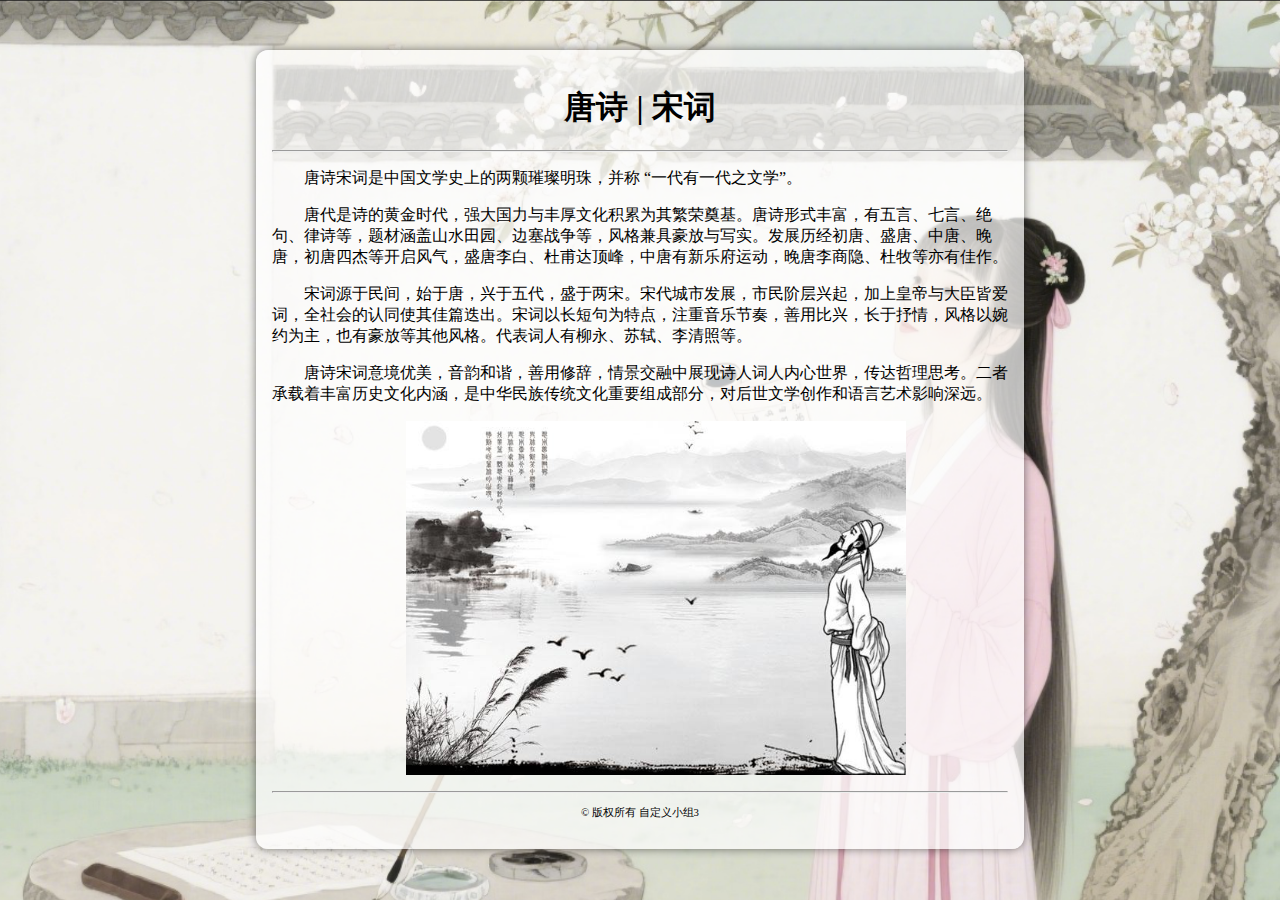
<file: index.html>
<html>

<head>
    <title>唐诗宋词-首页</title>
    <link rel="stylesheet" href="style.css">
</head>

<body>
    <div id="container">
        <h1><a href="tangshi/tangshi.html">唐诗</a> | <a href="songci/songci.html">宋词</a></h1>
        <hr>
        <div class="intro">
            <p>唐诗宋词是中国文学史上的两颗璀璨明珠，并称 “一代有一代之文学”。</p>
            <p>唐代是诗的黄金时代，强大国力与丰厚文化积累为其繁荣奠基。唐诗形式丰富，有五言、七言、绝句、律诗等，题材涵盖山水田园、边塞战争等，风格兼具豪放与写实。发展历经初唐、盛唐、中唐、晚唐，初唐四杰等开启风气，盛唐李白、杜甫达顶峰，中唐有新乐府运动，晚唐李商隐、杜牧等亦有佳作。</p>
            <p>宋词源于民间，始于唐，兴于五代，盛于两宋。宋代城市发展，市民阶层兴起，加上皇帝与大臣皆爱词，全社会的认同使其佳篇迭出。宋词以长短句为特点，注重音乐节奏，善用比兴，长于抒情，风格以婉约为主，也有豪放等其他风格。代表词人有柳永、苏轼、李清照等。</p>
            <p>唐诗宋词意境优美，音韵和谐，善用修辞，情景交融中展现诗人词人内心世界，传达哲理思考。二者承载着丰富历史文化内涵，是中华民族传统文化重要组成部分，对后世文学创作和语言艺术影响深远。</p>
            <p align="center"><img src="images/theme.jpg" width="500"></p>
        </div>
        <hr>
        <p id="copyright"><small>&copy; 版权所有 自定义小组3</small></p>
    </div>
</body>

</html>
</file>
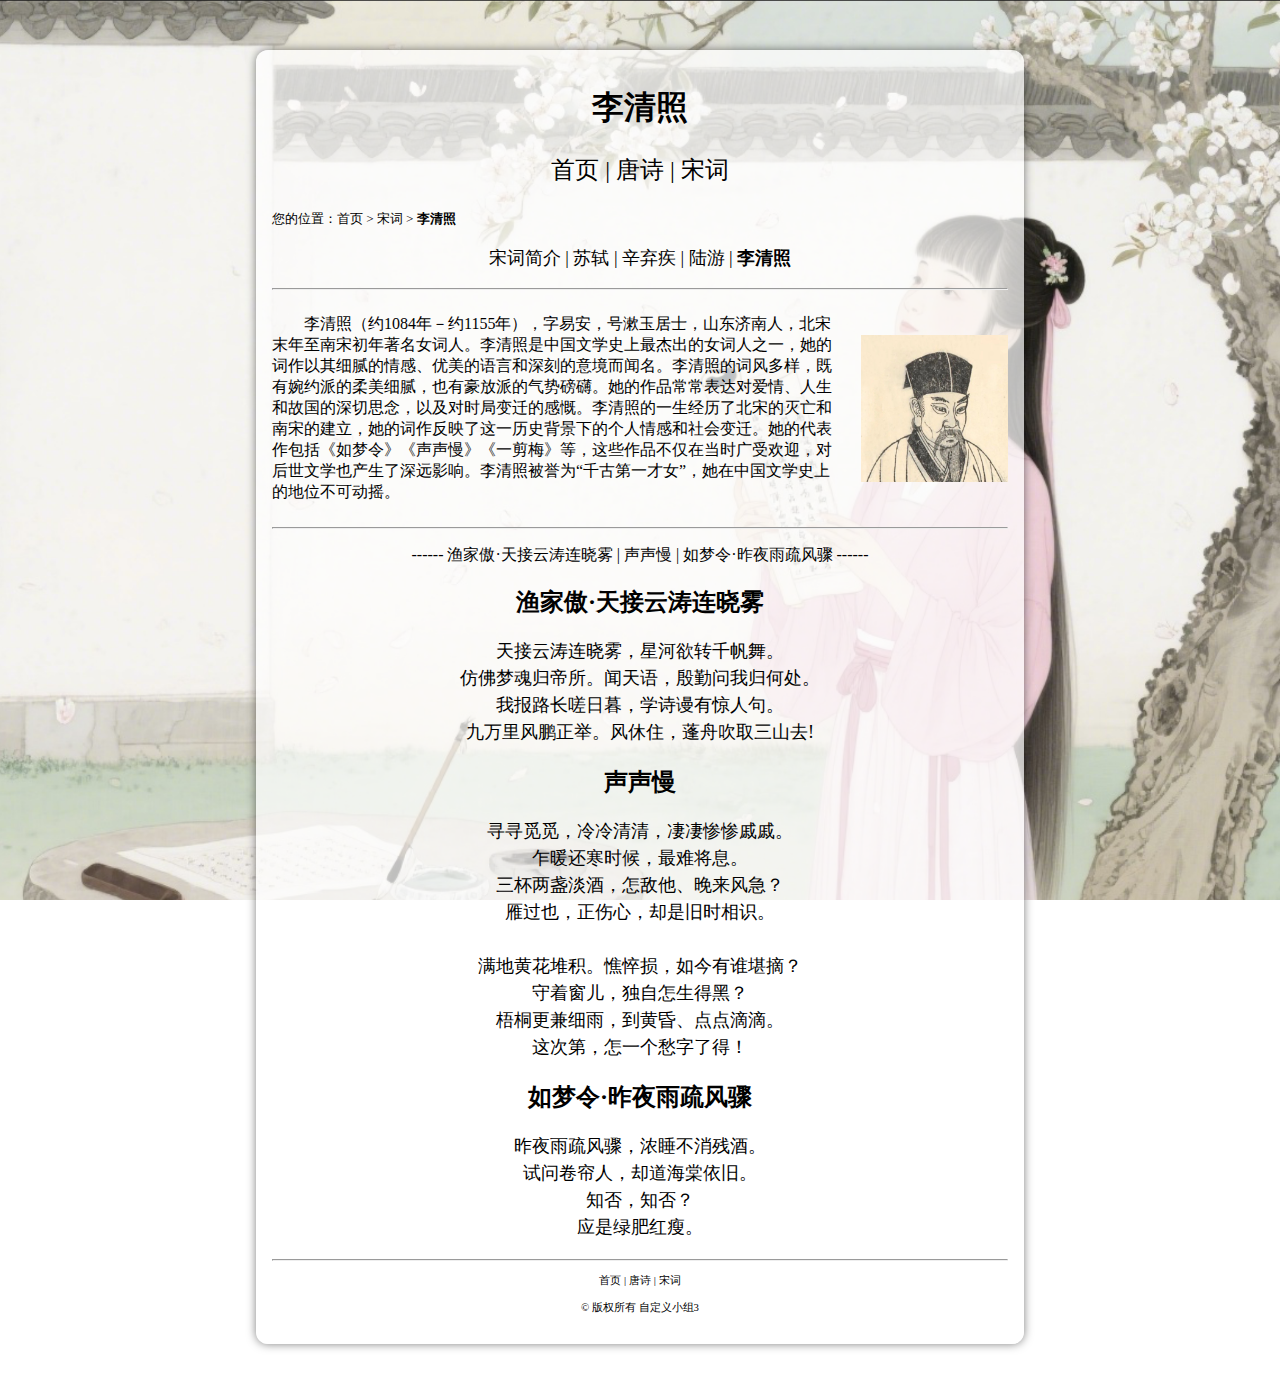
<file: songci/liqingzhao.html>
<html>

<head>
    <title>李清照</title>
    <link rel="stylesheet" href="../style.css">
</head>

<body>
    <div id="container">
        <h1>李清照</h1>
        <p id="main_nav"><a href="../index.html">首页</a> | <a href="../tangshi/tangshi.html">唐诗</a> | <a href="songci.html">宋词</a></p>
        <p id="bread">您的位置：<a href="../index.html">首页</a> > <a href="songci.html">宋词</a> > <strong>李清照</strong></p>
        <p id="s_nav"><a href="songci.html">宋词简介</a> | <a href="sushi.html">苏轼</a> | <a href="xingqiji.html">辛弃疾</a> | <a href="luyou.html">陆游</a> | <strong>李清照</strong></p>
        <hr>
        <div class="intro_box">
            <p class="intro_text">李清照（约1084年－约1155年），字易安，号漱玉居士，山东济南人，北宋末年至南宋初年著名女词人。李清照是中国文学史上最杰出的女词人之一，她的词作以其细腻的情感、优美的语言和深刻的意境而闻名。李清照的词风多样，既有婉约派的柔美细腻，也有豪放派的气势磅礴。她的作品常常表达对爱情、人生和故国的深切思念，以及对时局变迁的感慨。李清照的一生经历了北宋的灭亡和南宋的建立，她的词作反映了这一历史背景下的个人情感和社会变迁。她的代表作包括《如梦令》《声声慢》《一剪梅》等，这些作品不仅在当时广受欢迎，对后世文学也产生了深远影响。李清照被誉为“千古第一才女”，她在中国文学史上的地位不可动摇。</p>
            <img class="intro_img" src="../images/sushi.jpeg">
        </div>
        <hr>
        <p id="toc">------ <a href="#yja">渔家傲·天接云涛连晓雾</a> | <a href="#ssm">声声慢</a> | <a href="#rml">如梦令·昨夜雨疏风骤</a> ------</p>
        <h2><a name="yja" id="yja"></a>渔家傲·天接云涛连晓雾</h2>
        <p class="poem">
            天接云涛连晓雾，星河欲转千帆舞。<br>
            仿佛梦魂归帝所。闻天语，殷勤问我归何处。<br>
            我报路长嗟日暮，学诗谩有惊人句。<br>
            九万里风鹏正举。风休住，蓬舟吹取三山去!</p>
        <h2><a name="ssm" id="ssm"></a>声声慢</h2>
        <p class="poem">
            寻寻觅觅，冷冷清清，凄凄惨惨戚戚。<br>
            乍暖还寒时候，最难将息。<br>
            三杯两盏淡酒，怎敌他、晚来风急？<br>
            雁过也，正伤心，却是旧时相识。<br><br>
            满地黄花堆积。憔悴损，如今有谁堪摘？<br>
            守着窗儿，独自怎生得黑？<br>
            梧桐更兼细雨，到黄昏、点点滴滴。<br>
            这次第，怎一个愁字了得！</p>
        <h2><a name="rml" id="rml"></a>如梦令·昨夜雨疏风骤</h2>
        <p class="poem">
            昨夜雨疏风骤，浓睡不消残酒。<br>
            试问卷帘人，却道海棠依旧。<br>
            知否，知否？<br>
            应是绿肥红瘦。</p>
        <hr>
        <p id="btm_nav"><small><a href="../index.html">首页</a> | <a href="../tangshi/tangshi.html">唐诗</a> | <a href="songci.html">宋词</a></small></p>
        <p id="copyright"><small>&copy; 版权所有 自定义小组3</small></p>
    </div>
</body>

</html>
</file>
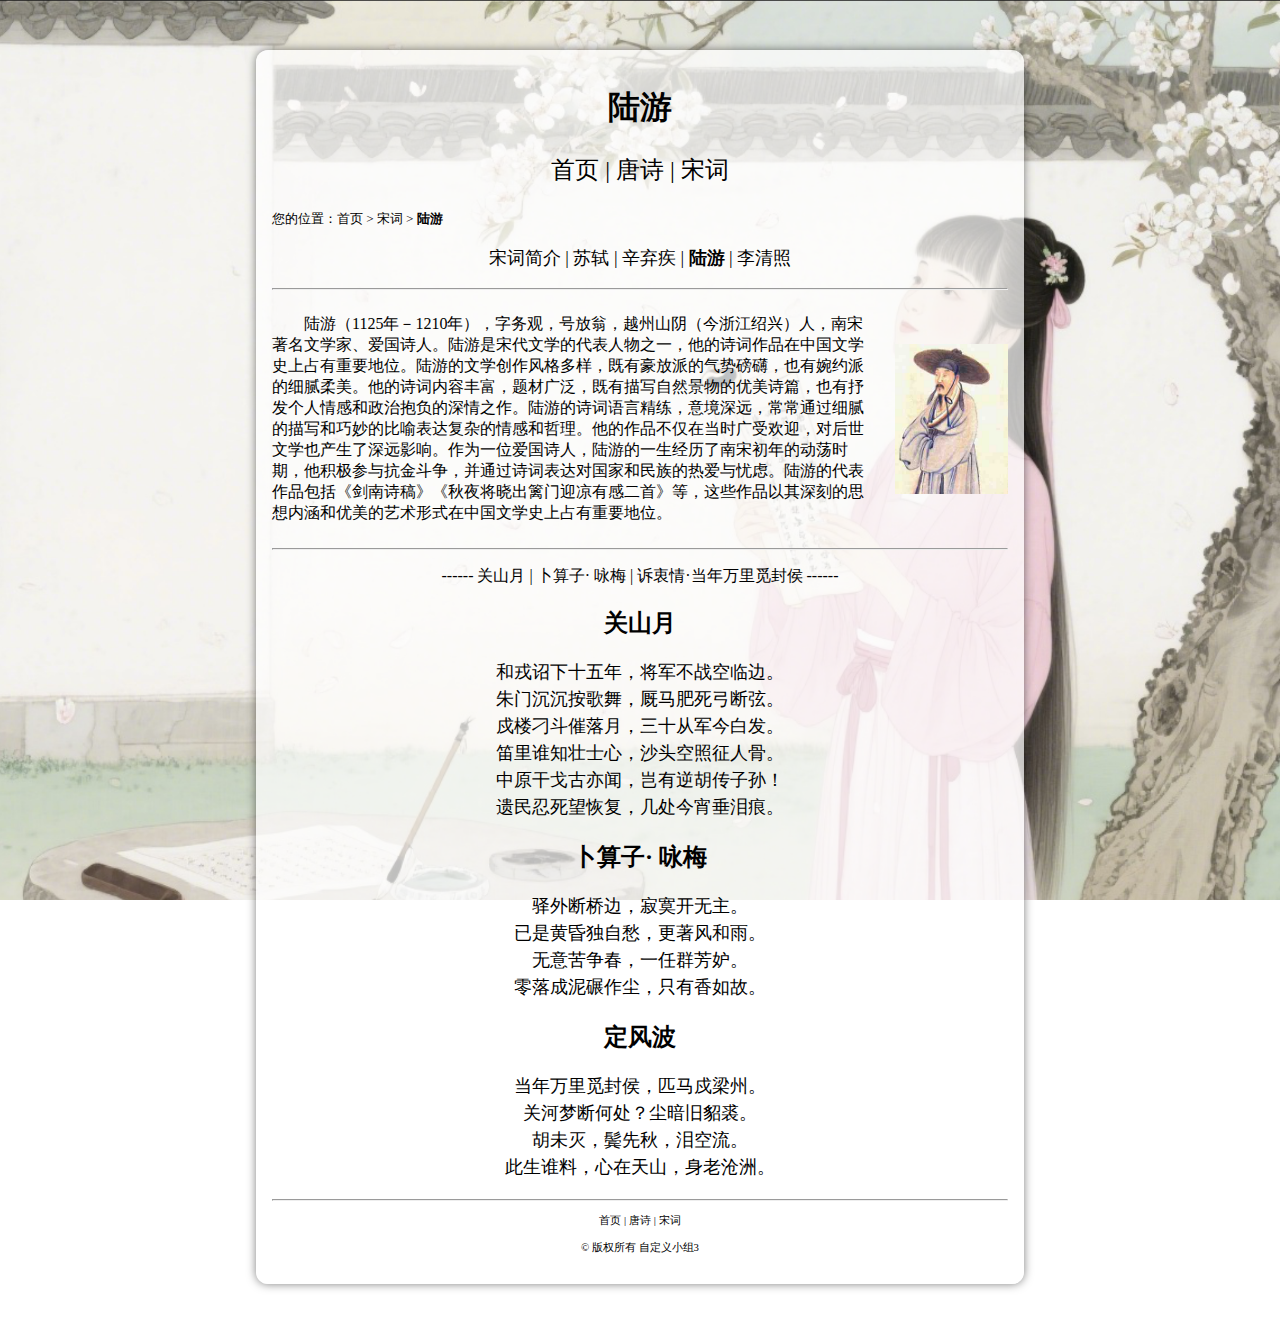
<file: songci/luyou.html>
<html>

<head>
    <title>陆游</title>
    <link rel="stylesheet" href="../style.css">
</head>

<body>
    <div id="container">
        <h1>陆游</h1>
        <p id="main_nav"><a href="../index.html">首页</a> | <a href="../tangshi/tangshi.html">唐诗</a> | <a href="songci.html">宋词</a></p>
        <p id="bread">您的位置：<a href="../index.html">首页</a> > <a href="songci.html">宋词</a> > <strong>陆游</strong></p>
        <p id="s_nav"><a href="songci.html">宋词简介</a> | <a href="sushi.html">苏轼</a> | <a href="xingqiji.html">辛弃疾</a> | <strong>陆游</strong> | <a href="liqingzhao.html">李清照</a></p>
        <hr>
        <div class="intro_box">
            <p class="intro_text">陆游（1125年－1210年），字务观，号放翁，越州山阴（今浙江绍兴）人，南宋著名文学家、爱国诗人。陆游是宋代文学的代表人物之一，他的诗词作品在中国文学史上占有重要地位。陆游的文学创作风格多样，既有豪放派的气势磅礴，也有婉约派的细腻柔美。他的诗词内容丰富，题材广泛，既有描写自然景物的优美诗篇，也有抒发个人情感和政治抱负的深情之作。陆游的诗词语言精练，意境深远，常常通过细腻的描写和巧妙的比喻表达复杂的情感和哲理。他的作品不仅在当时广受欢迎，对后世文学也产生了深远影响。作为一位爱国诗人，陆游的一生经历了南宋初年的动荡时期，他积极参与抗金斗争，并通过诗词表达对国家和民族的热爱与忧虑。陆游的代表作品包括《剑南诗稿》《秋夜将晓出篱门迎凉有感二首》等，这些作品以其深刻的思想内涵和优美的艺术形式在中国文学史上占有重要地位。</p>
            <img class="intro_img" src="../images/luyou.jpg">
        </div>
        <hr>
        <p id="toc">------ <a href="#gsy">关山月</a> | <a href="#bsz">卜算子· 咏梅</a> | <a href="#szq">诉衷情·当年万里觅封侯</a> ------</p>
        <h2><a name="gsy" id="gsy"></a>关山月</h2>
        <p class="poem">
            和戎诏下十五年，将军不战空临边。<br>
            朱门沉沉按歌舞，厩马肥死弓断弦。<br>
            戍楼刁斗催落月，三十从军今白发。<br>
            笛里谁知壮士心，沙头空照征人骨。<br>
            中原干戈古亦闻，岂有逆胡传子孙！<br>
            遗民忍死望恢复，几处今宵垂泪痕。</p>
        <h2><a name="bsz" id="bsz"></a>卜算子· 咏梅</h2>
        <p class="poem">
            驿外断桥边，寂寞开无主。<br>
            已是黄昏独自愁，更著风和雨。<br>
            无意苦争春，一任群芳妒。<br>
            零落成泥碾作尘，只有香如故。</p>
        <h2><a name="szq" id="szq"></a>定风波</h2>
        <p class="poem">
            当年万里觅封侯，匹马戍梁州。<br>
            关河梦断何处？尘暗旧貂裘。<br>
            胡未灭，鬓先秋，泪空流。<br>
            此生谁料，心在天山，身老沧洲。</p>
        <hr>
        <p id="btm_nav"><small><a href="../index.html">首页</a> | <a href="../tangshi/tangshi.html">唐诗</a> | <a href="songci.html">宋词</a></small></p>
        <p id="copyright"><small>&copy; 版权所有 自定义小组3</small></p>
    </div>
</body>

</html>
</file>
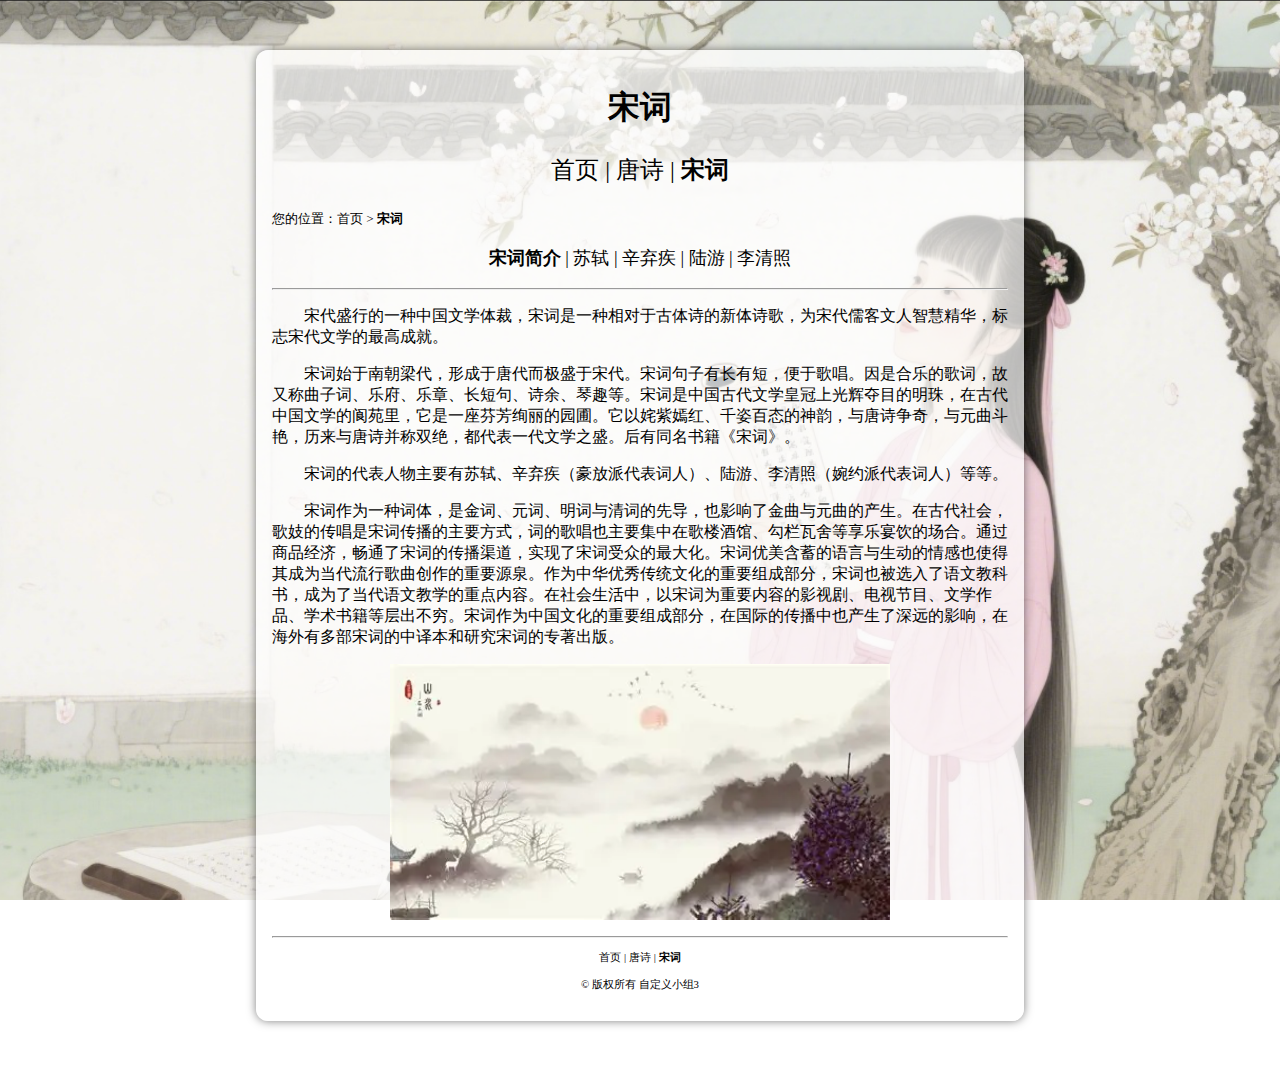
<file: songci/songci.html>
<html>

<head>
    <title>宋词简介</title>
    <link rel="stylesheet" href="../style.css">
</head>

<body>
    <div id="container">
        <h1>宋词</h1>
        <p id="main_nav"><a href="../index.html">首页</a> | <a href="../tangshi/tangshi.html">唐诗</a> | <strong>宋词</strong></p>
        <p id="bread">您的位置：<a href="../index.html">首页</a> > <strong>宋词</strong></p>
        <p id="s_nav"><strong>宋词简介</strong> | <a href="sushi.html">苏轼</a> | <a href="xingqiji.html">辛弃疾</a> | <a href="luyou.html">陆游</a> | <a href="liqingzhao.html">李清照</a></p>
        <hr>
        <div class="intro">
            <p>宋代盛行的一种中国文学体裁，宋词是一种相对于古体诗的新体诗歌，为宋代儒客文人智慧精华，标志宋代文学的最高成就。</p>
            <p>宋词始于南朝梁代，形成于唐代而极盛于宋代。宋词句子有长有短，便于歌唱。因是合乐的歌词，故又称曲子词、乐府、乐章、长短句、诗余、琴趣等。宋词是中国古代文学皇冠上光辉夺目的明珠，在古代中国文学的阆苑里，它是一座芬芳绚丽的园圃。它以姹紫嫣红、千姿百态的神韵，与唐诗争奇，与元曲斗艳，历来与唐诗并称双绝，都代表一代文学之盛。后有同名书籍《宋词》。</p>
            <p>宋词的代表人物主要有苏轼、辛弃疾（豪放派代表词人）、陆游、李清照（婉约派代表词人）等等。</p>
            <p>宋词作为一种词体，是金词、元词、明词与清词的先导，也影响了金曲与元曲的产生。在古代社会，歌妓的传唱是宋词传播的主要方式，词的歌唱也主要集中在歌楼酒馆、勾栏瓦舍等享乐宴饮的场合。通过商品经济，畅通了宋词的传播渠道，实现了宋词受众的最大化。宋词优美含蓄的语言与生动的情感也使得其成为当代流行歌曲创作的重要源泉。作为中华优秀传统文化的重要组成部分，宋词也被选入了语文教科书，成为了当代语文教学的重点内容。在社会生活中，以宋词为重要内容的影视剧、电视节目、文学作品、学术书籍等层出不穷。宋词作为中国文化的重要组成部分，在国际的传播中也产生了深远的影响，在海外有多部宋词的中译本和研究宋词的专著出版。</p>
        </div>
        <p align="center"><img src="../images/songci.webp" width="500"></p>
        <hr>
        <p id="btm_nav"><small><a href="../index.html">首页</a> | <a href="../tangshi/tangshi.html">唐诗</a> | <strong>宋词</strong></small></p>
        <p id="copyright"><small>&copy; 版权所有 自定义小组3</small></p>
    </div>
</body>

</html>
</file>
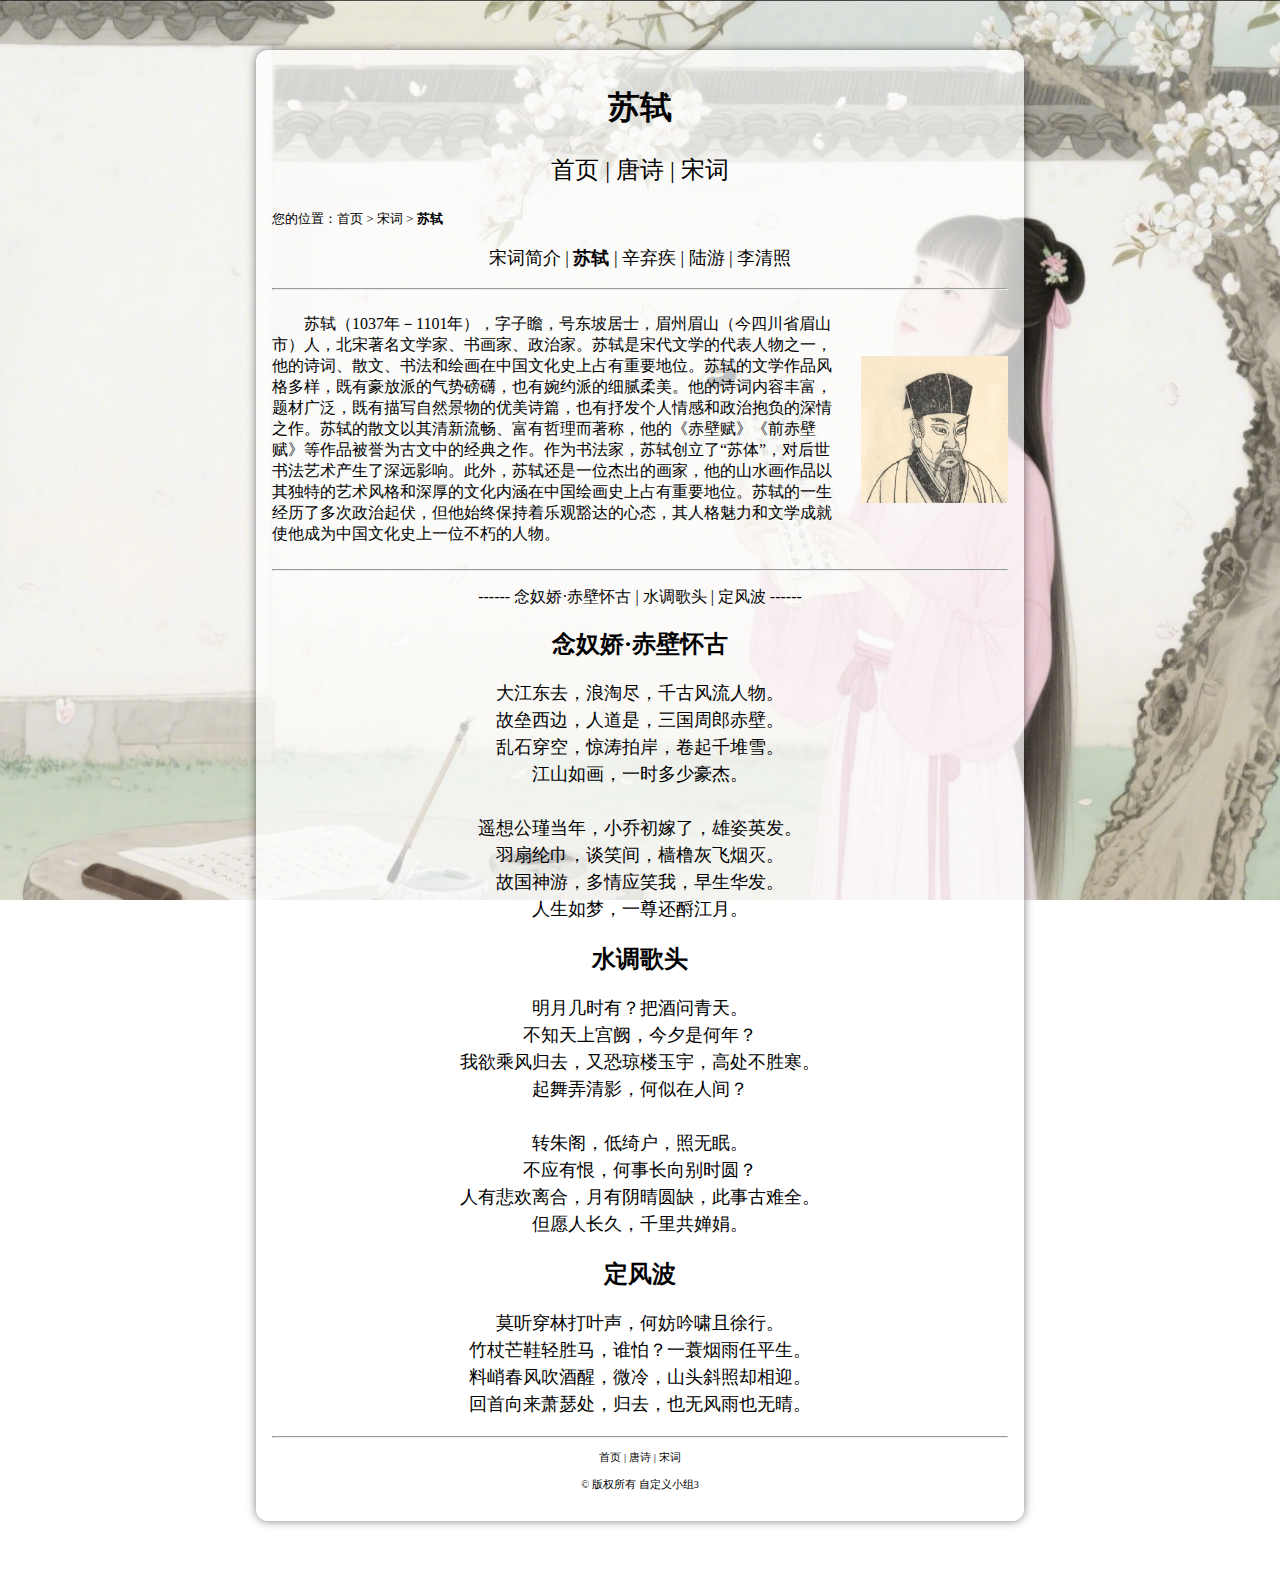
<file: songci/sushi.html>
<html>

<head>
    <title>苏轼</title>
    <link rel="stylesheet" href="../style.css">
</head>

<body>
    <div id="container">
        <h1>苏轼</h1>
        <p id="main_nav"><a href="../index.html">首页</a> | <a href="../tangshi/tangshi.html">唐诗</a> | <a href="songci.html">宋词</a></p>
        <p id="bread">您的位置：<a href="../index.html">首页</a> > <a href="songci.html">宋词</a> > <strong>苏轼</strong></p>
        <p id="s_nav"><a href="songci.html">宋词简介</a> | <strong>苏轼</strong> | <a href="xingqiji.html">辛弃疾</a> | <a href="luyou.html">陆游</a> | <a href="liqingzhao.html">李清照</a></p>
        <hr>
        <div class="intro_box">
            <p class="intro_text">苏轼（1037年－1101年），字子瞻，号东坡居士，眉州眉山（今四川省眉山市）人，北宋著名文学家、书画家、政治家。苏轼是宋代文学的代表人物之一，他的诗词、散文、书法和绘画在中国文化史上占有重要地位。苏轼的文学作品风格多样，既有豪放派的气势磅礴，也有婉约派的细腻柔美。他的诗词内容丰富，题材广泛，既有描写自然景物的优美诗篇，也有抒发个人情感和政治抱负的深情之作。苏轼的散文以其清新流畅、富有哲理而著称，他的《赤壁赋》《前赤壁赋》等作品被誉为古文中的经典之作。作为书法家，苏轼创立了“苏体”，对后世书法艺术产生了深远影响。此外，苏轼还是一位杰出的画家，他的山水画作品以其独特的艺术风格和深厚的文化内涵在中国绘画史上占有重要地位。苏轼的一生经历了多次政治起伏，但他始终保持着乐观豁达的心态，其人格魅力和文学成就使他成为中国文化史上一位不朽的人物。</p>
            <img class="intro_img" src="../images/sushi.jpeg">
        </div>
        <hr>
        <p id="toc">------ <a href="#nnj">念奴娇·赤壁怀古</a> | <a href="#sdgt">水调歌头</a> | <a href="#dfb">定风波</a> ------</p>
        <h2><a name="nnj" id="nnj"></a>念奴娇·赤壁怀古</h2>
        <p class="poem">
            大江东去，浪淘尽，千古风流人物。<br>
            故垒西边，人道是，三国周郎赤壁。<br>
            乱石穿空，惊涛拍岸，卷起千堆雪。<br>
            江山如画，一时多少豪杰。<br><br>
            遥想公瑾当年，小乔初嫁了，雄姿英发。<br>
            羽扇纶巾，谈笑间，樯橹灰飞烟灭。<br>
            故国神游，多情应笑我，早生华发。<br>
            人生如梦，一尊还酹江月。</p>
        <h2><a name="sdgt" id="sdgt"></a>水调歌头</h2>
        <p class="poem">
            明月几时有？把酒问青天。<br>
            不知天上宫阙，今夕是何年？<br>
            我欲乘风归去，又恐琼楼玉宇，高处不胜寒。<br>
            起舞弄清影，何似在人间？<br><br>
            转朱阁，低绮户，照无眠。<br>
            不应有恨，何事长向别时圆？<br>
            人有悲欢离合，月有阴晴圆缺，此事古难全。<br>
            但愿人长久，千里共婵娟。</p>
        <h2><a name="dfb" id="dfb"></a>定风波</h2>
        <p class="poem">
            莫听穿林打叶声，何妨吟啸且徐行。<br>
            竹杖芒鞋轻胜马，谁怕？一蓑烟雨任平生。<br>
            料峭春风吹酒醒，微冷，山头斜照却相迎。<br>
            回首向来萧瑟处，归去，也无风雨也无晴。</p>
        <hr>
        <p id="btm_nav"><small><a href="../index.html">首页</a> | <a href="../tangshi/tangshi.html">唐诗</a> | <a href="songci.html">宋词</a></small></p>
        <p id="copyright"><small>&copy; 版权所有 自定义小组3</small></p>
    </div>
</body>

</html>
</file>
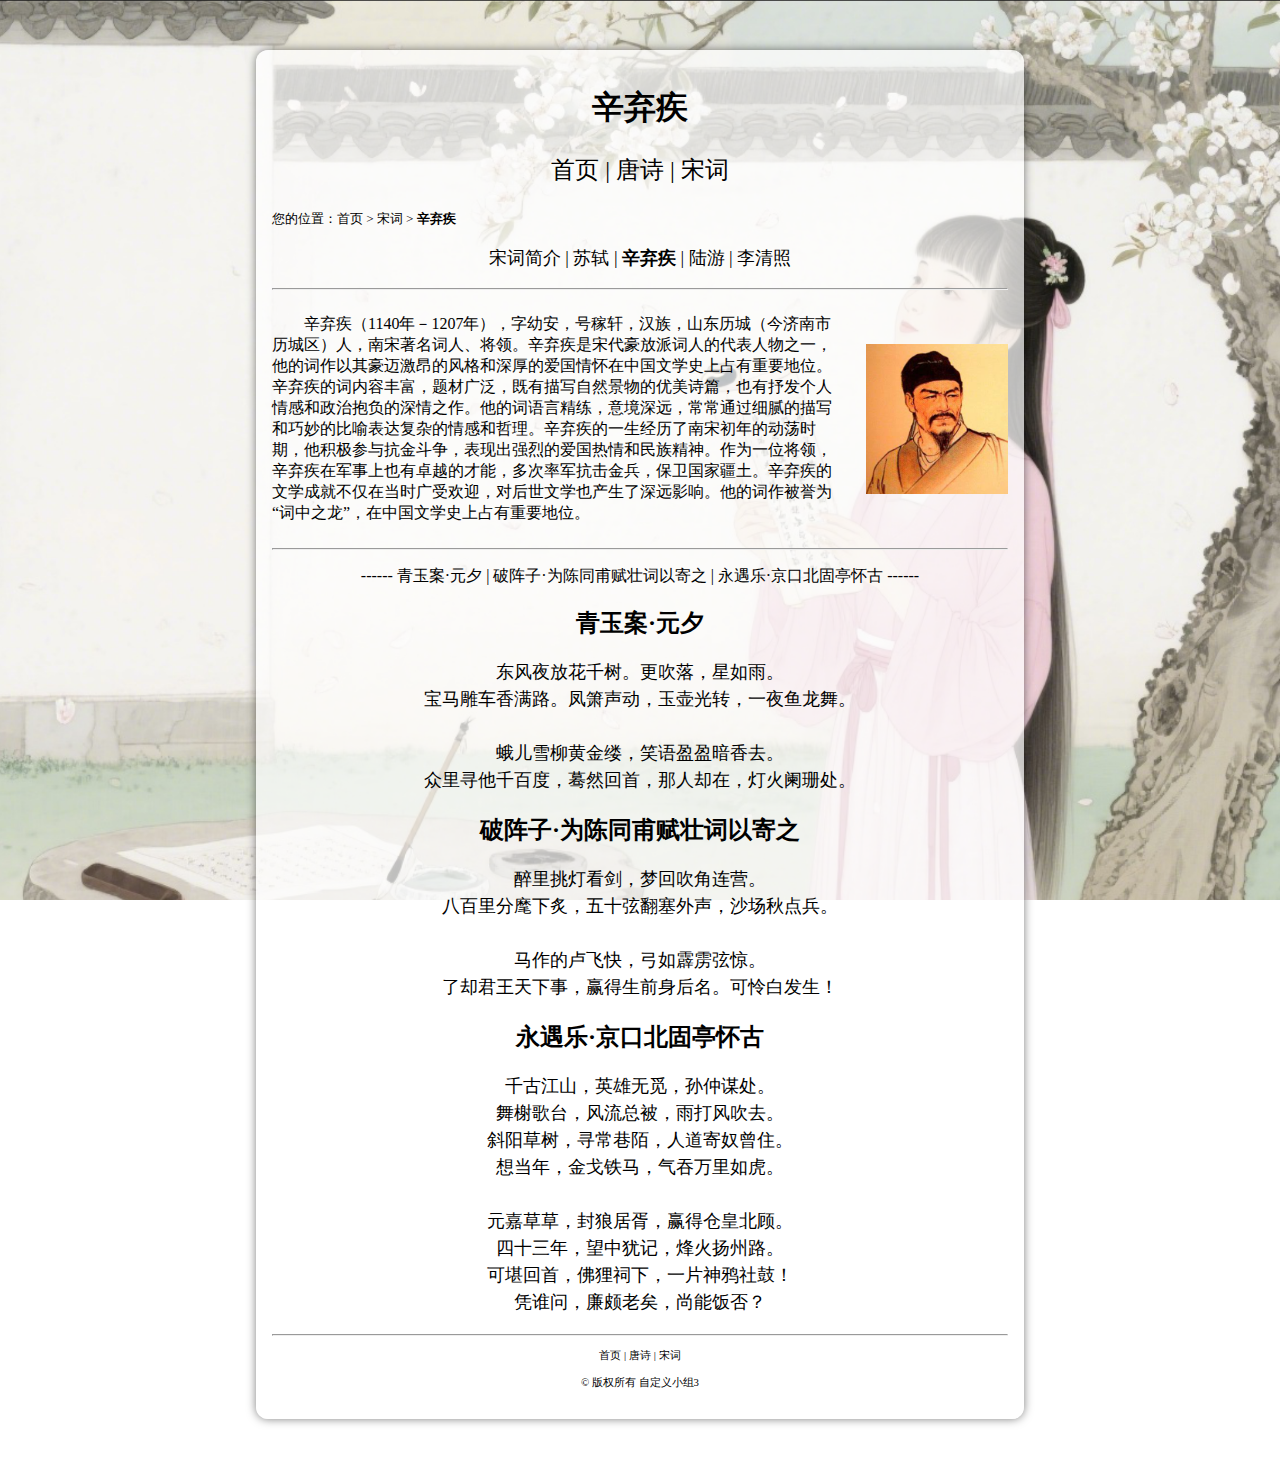
<file: songci/xingqiji.html>
<html>

<head>
    <title>辛弃疾</title>
    <link rel="stylesheet" href="../style.css">
</head>

<body>
    <div id="container">
        <h1>辛弃疾</h1>
        <p id="main_nav"><a href="../index.html">首页</a> | <a href="../tangshi/tangshi.html">唐诗</a> | <a href="songci.html">宋词</a></p>
        <p id="bread">您的位置：<a href="../index.html">首页</a> > <a href="songci.html">宋词</a> > <strong>辛弃疾</strong></p>
        <p id="s_nav"><a href="songci.html">宋词简介</a> | <a href="sushi.html">苏轼</a> | <strong>辛弃疾</strong> | <a href="luyou.html">陆游</a> | <a href="liqingzhao.html">李清照</a></p>
        <hr>
        <div class="intro_box">
            <p class="intro_text">辛弃疾（1140年－1207年），字幼安，号稼轩，汉族，山东历城（今济南市历城区）人，南宋著名词人、将领。辛弃疾是宋代豪放派词人的代表人物之一，他的词作以其豪迈激昂的风格和深厚的爱国情怀在中国文学史上占有重要地位。辛弃疾的词内容丰富，题材广泛，既有描写自然景物的优美诗篇，也有抒发个人情感和政治抱负的深情之作。他的词语言精练，意境深远，常常通过细腻的描写和巧妙的比喻表达复杂的情感和哲理。辛弃疾的一生经历了南宋初年的动荡时期，他积极参与抗金斗争，表现出强烈的爱国热情和民族精神。作为一位将领，辛弃疾在军事上也有卓越的才能，多次率军抗击金兵，保卫国家疆土。辛弃疾的文学成就不仅在当时广受欢迎，对后世文学也产生了深远影响。他的词作被誉为“词中之龙”，在中国文学史上占有重要地位。</p>
            <img class="intro_img" src="../images/xinqiji.png">
        </div>
        <hr>
        <p id="toc">------ <a href="#qya">青玉案·元夕</a> | <a href="#pzz">破阵子·为陈同甫赋壮词以寄之</a> | <a href="#yyl">永遇乐·京口北固亭怀古</a> ------</p>
        <h2><a name="qya" id="qya"></a>青玉案·元夕</h2>
        <p class="poem">
            东风夜放花千树。更吹落，星如雨。<br>
            宝马雕车香满路。凤箫声动，玉壶光转，一夜鱼龙舞。<br><br>
            蛾儿雪柳黄金缕，笑语盈盈暗香去。<br>
            众里寻他千百度，蓦然回首，那人却在，灯火阑珊处。</p>
        <h2><a name="pzz" id="pzz"></a>破阵子·为陈同甫赋壮词以寄之</h2>
        <p class="poem">
            醉里挑灯看剑，梦回吹角连营。<br>
            八百里分麾下炙，五十弦翻塞外声，沙场秋点兵。<br><br>
            马作的卢飞快，弓如霹雳弦惊。<br>
            了却君王天下事，赢得生前身后名。可怜白发生！</p>
        <h2><a name="yyl" id="yyl"></a>永遇乐·京口北固亭怀古</h2>
        <p class="poem">
            千古江山，英雄无觅，孙仲谋处。<br>
            舞榭歌台，风流总被，雨打风吹去。<br>
            斜阳草树，寻常巷陌，人道寄奴曾住。<br>
            想当年，金戈铁马，气吞万里如虎。<br><br>
            元嘉草草，封狼居胥，赢得仓皇北顾。<br>
            四十三年，望中犹记，烽火扬州路。<br>
            可堪回首，佛狸祠下，一片神鸦社鼓！<br>
            凭谁问，廉颇老矣，尚能饭否？</p>
        <hr>
        <p id="btm_nav"><small><a href="../index.html">首页</a> | <a href="../tangshi/tangshi.html">唐诗</a> | <a href="songci.html">宋词</a></small></p>
        <p id="copyright"><small>&copy; 版权所有 自定义小组3</small></p>
    </div>
</body>

</html>
</file>
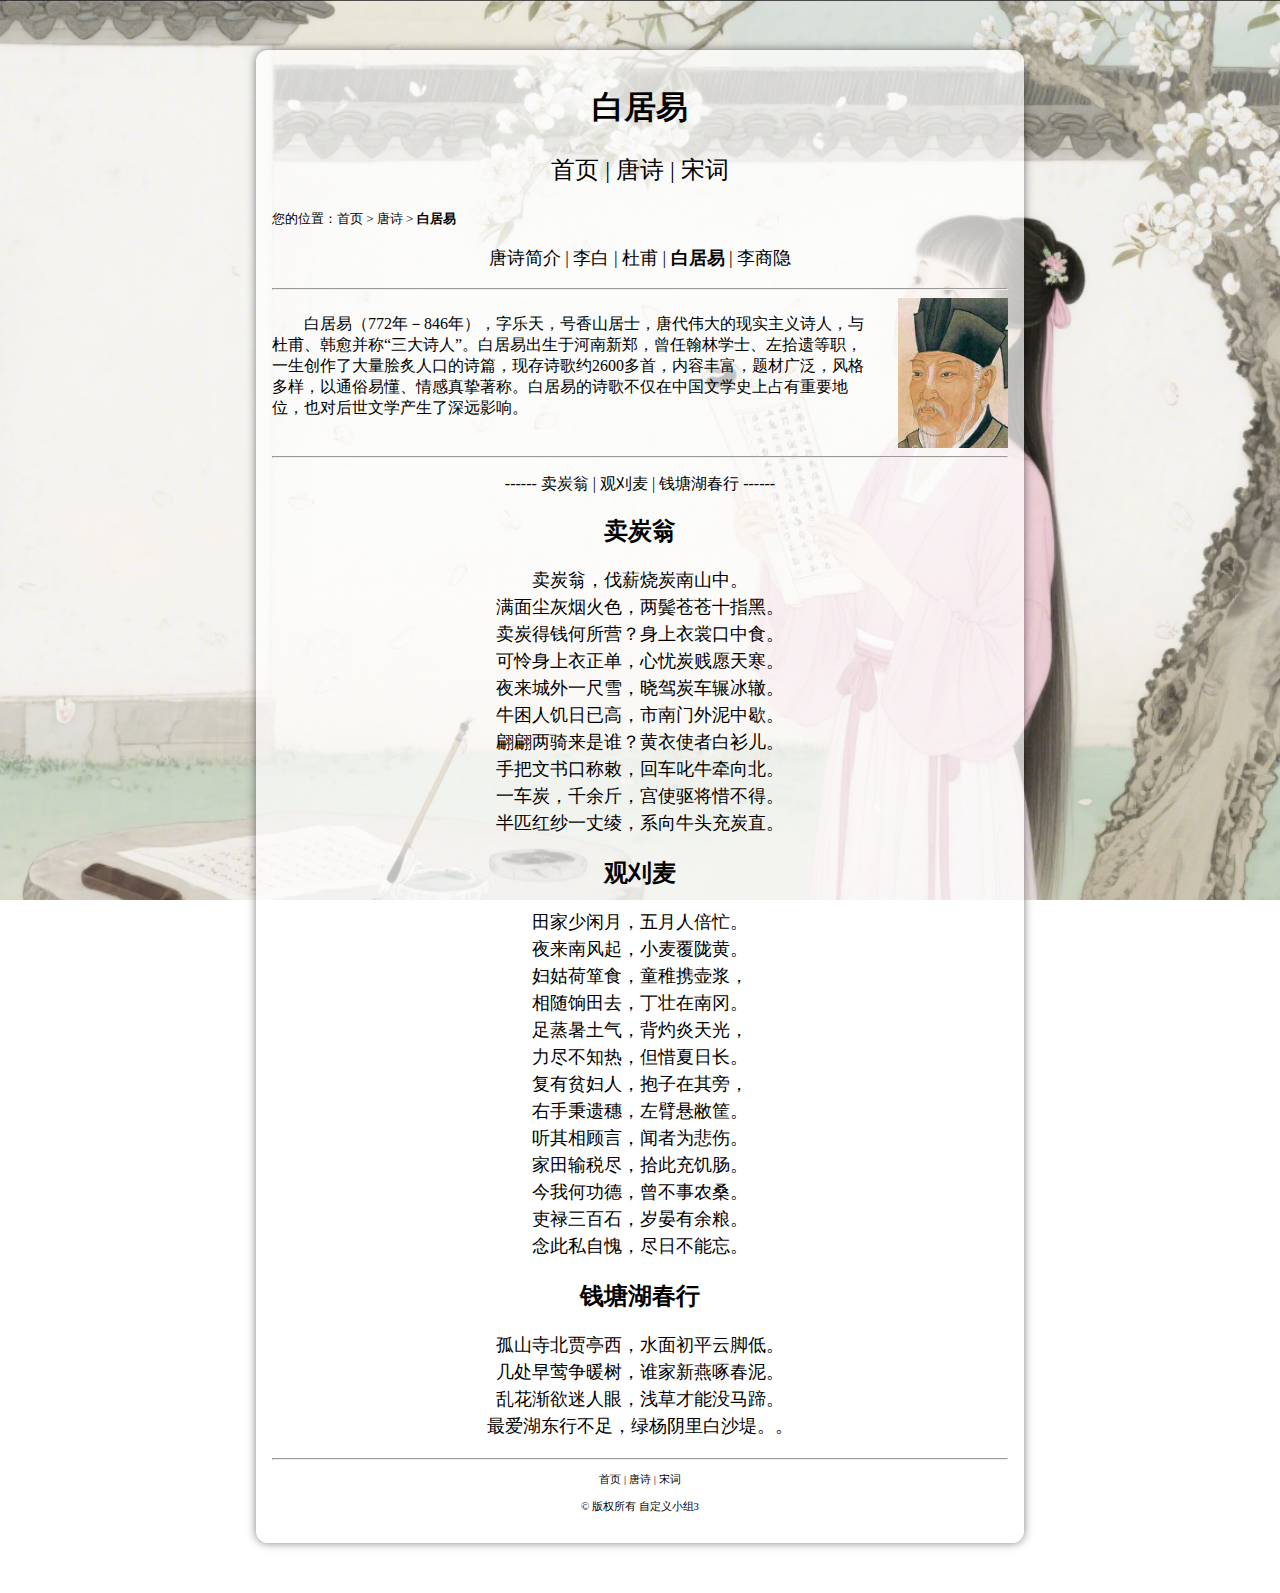
<file: tangshi/baijuyi.html>
<html>

<head>
    <title>白居易</title>
    <link rel="stylesheet" href="../style.css">
</head>

<body>
    <div id="container">
        <h1>白居易</h1>
        <p id="main_nav"><a href="../index.html">首页</a> | <a href="tangshi.html">唐诗</a> | <a href="../songci/songci.html">宋词</a></p>
        <p id="bread">您的位置：<a href="../index.html">首页</a> > <a href="tangshi.html">唐诗</a> > <strong>白居易</strong></p>
        <p id="s_nav"><a href="tangshi.html">唐诗简介</a> | <a href="libai.html">李白</a> | <a href="dufu.html">杜甫</a> | <strong>白居易</strong> | <a href="lishangyin.html">李商隐</a></p>
        <hr>
        <div class="intro_box">
            <p class="intro_text">白居易（772年－846年），字乐天，号香山居士，唐代伟大的现实主义诗人，与杜甫、韩愈并称“三大诗人”。白居易出生于河南新郑，曾任翰林学士、左拾遗等职，一生创作了大量脍炙人口的诗篇，现存诗歌约2600多首，内容丰富，题材广泛，风格多样，以通俗易懂、情感真挚著称。白居易的诗歌不仅在中国文学史上占有重要地位，也对后世文学产生了深远影响。</p>
            <img class="intro_img" src="../images/baijuyi.jpg">
        </div>
        <hr>
        <p id="toc">------ <a href="#mtw">卖炭翁</a> | <a href="#gym">观刈麦</a> | <a href="#qthcx">钱塘湖春行</a> ------</p>
        <h2><a name="mtw" id="mtw"></a>卖炭翁</h2>
        <p class="poem">
            卖炭翁，伐薪烧炭南山中。<br>
            满面尘灰烟火色，两鬓苍苍十指黑。<br>
            卖炭得钱何所营？身上衣裳口中食。<br>
            可怜身上衣正单，心忧炭贱愿天寒。<br>
            夜来城外一尺雪，晓驾炭车辗冰辙。<br>
            牛困人饥日已高，市南门外泥中歇。<br>
            翩翩两骑来是谁？黄衣使者白衫儿。<br>
            手把文书口称敕，回车叱牛牵向北。<br>
            一车炭，千余斤，宫使驱将惜不得。<br>
            半匹红纱一丈绫，系向牛头充炭直。</p>
        <h2><a name="gym" id="gym"></a>观刈麦</h2>
        <p class="poem">
            田家少闲月，五月人倍忙。<br>
            夜来南风起，小麦覆陇黄。<br>
            妇姑荷箪食，童稚携壶浆，<br>
            相随饷田去，丁壮在南冈。<br>
            足蒸暑土气，背灼炎天光，<br>
            力尽不知热，但惜夏日长。<br>
            复有贫妇人，抱子在其旁，<br>
            右手秉遗穗，左臂悬敝筐。<br>
            听其相顾言，闻者为悲伤。<br>
            家田输税尽，拾此充饥肠。<br>
            今我何功德，曾不事农桑。<br>
            吏禄三百石，岁晏有余粮。<br>
            念此私自愧，尽日不能忘。</p>
        <h2><a name="qthcx" id="qthcx"></a>钱塘湖春行</h2>
        <p class="poem">
            孤山寺北贾亭西，水面初平云脚低。<br>
            几处早莺争暖树，谁家新燕啄春泥。<br>
            乱花渐欲迷人眼，浅草才能没马蹄。<br>
            最爱湖东行不足，绿杨阴里白沙堤。。</p>
        <hr>
        <p id="btm_nav"><small><a href="../index.html">首页</a> | <a href="tangshi.html">唐诗</a> | <a href="../songci/songci.html">宋词</a></small></p>
        <p id="copyright"><small>&copy; 版权所有 自定义小组3</small></p>
    </div>
</body>

</html>
</file>
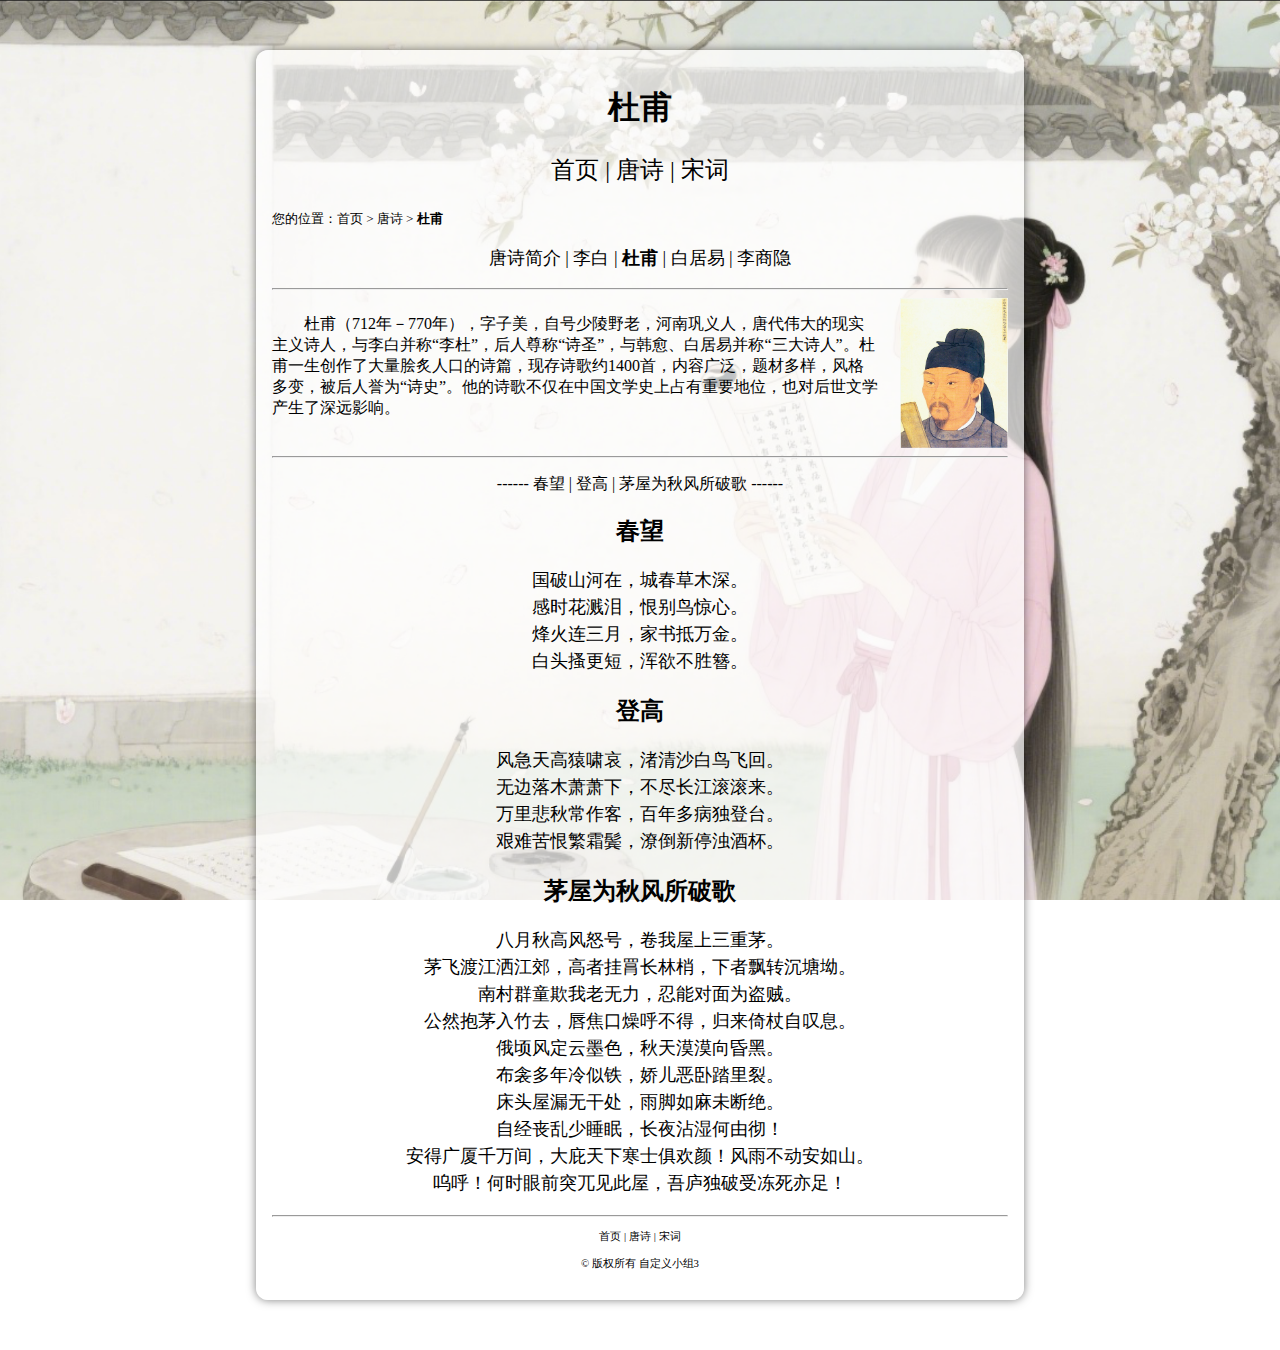
<file: tangshi/dufu.html>
<html>

<head>
    <title>杜甫</title>
    <link rel="stylesheet" href="../style.css">
</head>

<body>
    <div id="container">
        <h1>杜甫</h1>
        <p id="main_nav"><a href="../index.html">首页</a> | <a href="tangshi.html">唐诗</a> | <a href="../songci/songci.html">宋词</a></p>
        <p id="bread">您的位置：<a href="../index.html">首页</a> > <a href="tangshi.html">唐诗</a> > <strong>杜甫</strong></p>
        <p id="s_nav"><a href="tangshi.html">唐诗简介</a> | <a href="libai.html">李白</a> | <strong>杜甫</strong> | <a href="baijuyi.html">白居易</a> | <a href="lishangyin.html">李商隐</a></p>
        <hr>
        <div class="intro_box">
            <p class="intro_text">杜甫（712年－770年），字子美，自号少陵野老，河南巩义人，唐代伟大的现实主义诗人，与李白并称“李杜”，后人尊称“诗圣”，与韩愈、白居易并称“三大诗人”。杜甫一生创作了大量脍炙人口的诗篇，现存诗歌约1400首，内容广泛，题材多样，风格多变，被后人誉为“诗史”。他的诗歌不仅在中国文学史上占有重要地位，也对后世文学产生了深远影响。</p>
            <img class="intro_img" src="../images/dufu.jpg">
        </div>
        <hr>
        <p id="toc">------ <a href="#cw">春望</a> | <a href="#dg">登高</a> | <a href="#mwwqfspg">茅屋为秋风所破歌</a> ------</p>
        <h2><a name="cw" id="cw"></a>春望</h2>
        <p class="poem">
            国破山河在，城春草木深。<br>
            感时花溅泪，恨别鸟惊心。<br>
            烽火连三月，家书抵万金。<br>
            白头搔更短，浑欲不胜簪。</p>
        <h2><a name="dg" id="dg"></a>登高</h2>
        <p class="poem">
            风急天高猿啸哀，渚清沙白鸟飞回。<br>
            无边落木萧萧下，不尽长江滚滚来。<br>
            万里悲秋常作客，百年多病独登台。<br>
            艰难苦恨繁霜鬓，潦倒新停浊酒杯。</p>
        <h2><a name="mwwqfspg" id="mwwqfspg"></a>茅屋为秋风所破歌</h2>
        <p class="poem">
            八月秋高风怒号，卷我屋上三重茅。<br>
            茅飞渡江洒江郊，高者挂罥长林梢，下者飘转沉塘坳。<br>
            南村群童欺我老无力，忍能对面为盗贼。<br>
            公然抱茅入竹去，唇焦口燥呼不得，归来倚杖自叹息。<br>
            俄顷风定云墨色，秋天漠漠向昏黑。<br>
            布衾多年冷似铁，娇儿恶卧踏里裂。<br>
            床头屋漏无干处，雨脚如麻未断绝。<br>
            自经丧乱少睡眠，长夜沾湿何由彻！<br>
            安得广厦千万间，大庇天下寒士俱欢颜！风雨不动安如山。<br>
            呜呼！何时眼前突兀见此屋，吾庐独破受冻死亦足！</p>
        <hr>
        <p id="btm_nav"><small><a href="../index.html">首页</a> | <a href="tangshi.html">唐诗</a> | <a href="../songci/songci.html">宋词</a></small></p>
        <p id="copyright"><small>&copy; 版权所有 自定义小组3</small></p>
    </div>
</body>

</html>
</file>
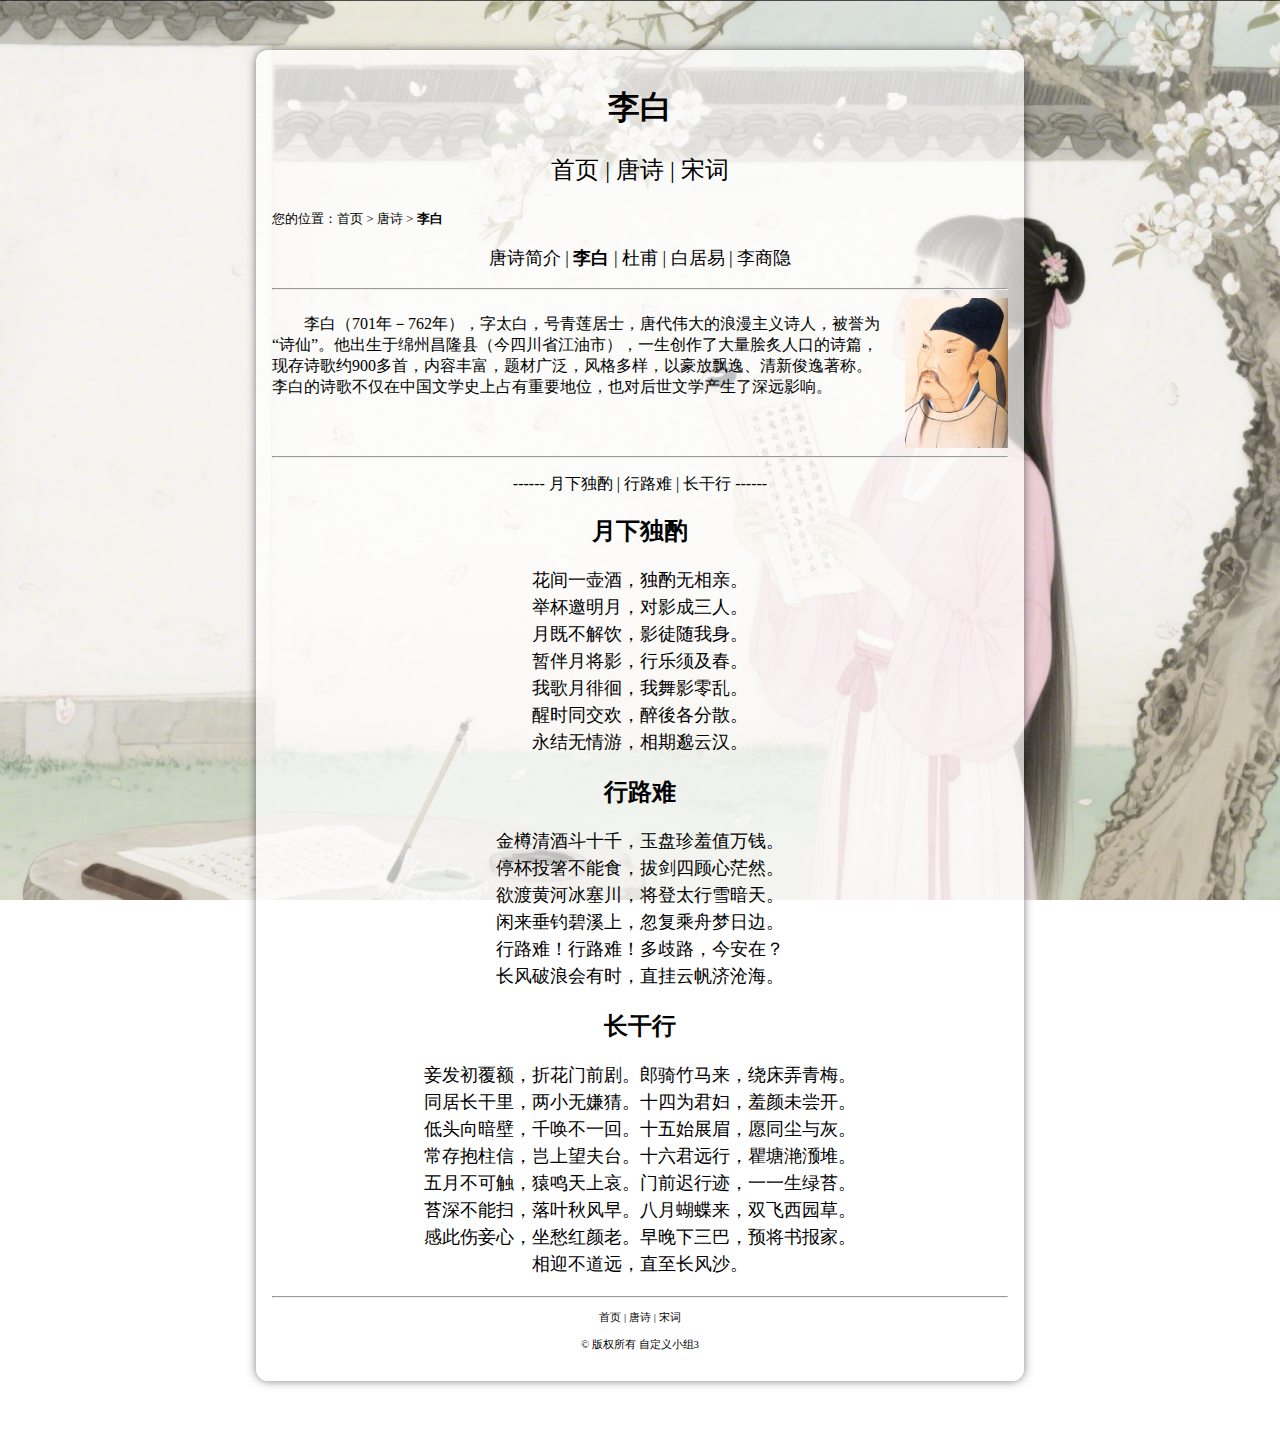
<file: tangshi/libai.html>
<html>

<head>
    <title>李白</title>
    <link rel="stylesheet" href="../style.css">
</head>

<body>
    <div id="container">
        <h1>李白</h1>
        <p id="main_nav"><a href="../index.html">首页</a> | <a href="tangshi.html">唐诗</a> | <a href="../songci/songci.html">宋词</a></p>
        <p id="bread">您的位置：<a href="../index.html">首页</a> > <a href="tangshi.html">唐诗</a> > <strong>李白</strong></p>
        <p id="s_nav"><a href="tangshi.html">唐诗简介</a> | <strong>李白</strong> | <a href="dufu.html">杜甫</a> | <a href="baijuyi.html">白居易</a> | <a href="lishangyin.html">李商隐</a></p>
        <hr>
        <div class="intro_box">
            <p class="intro_text">李白（701年－762年），字太白，号青莲居士，唐代伟大的浪漫主义诗人，被誉为“诗仙”。他出生于绵州昌隆县（今四川省江油市），一生创作了大量脍炙人口的诗篇，现存诗歌约900多首，内容丰富，题材广泛，风格多样，以豪放飘逸、清新俊逸著称。李白的诗歌不仅在中国文学史上占有重要地位，也对后世文学产生了深远影响。</p>
            <img class="intro_img" src="../images/libai.jpg">
        </div>
        <hr>
        <p id="toc">------ <a href="#yxdz">月下独酌</a> | <a href="#xln">行路难</a> | <a href="#cgx">长干行</a> ------</p>
        <h2><a name="yxdz" id="yxdz"></a>月下独酌</h2>
        <p class="poem">
            花间一壶酒，独酌无相亲。<br>
            举杯邀明月，对影成三人。<br>
            月既不解饮，影徒随我身。<br>
            暂伴月将影，行乐须及春。<br>
            我歌月徘徊，我舞影零乱。<br>
            醒时同交欢，醉後各分散。<br>
            永结无情游，相期邈云汉。</p>
        <h2><a name="xln" id="xln"></a>行路难</h2>
        <p class="poem">
            金樽清酒斗十千，玉盘珍羞值万钱。<br>
            停杯投箸不能食，拔剑四顾心茫然。<br>
            欲渡黄河冰塞川，将登太行雪暗天。<br>
            闲来垂钓碧溪上，忽复乘舟梦日边。<br>
            行路难！行路难！多歧路，今安在？<br>
            长风破浪会有时，直挂云帆济沧海。</p>
        <h2><a name="cgx" id="cgx"></a>长干行</h2>
        <p class="poem">
            妾发初覆额，折花门前剧。郎骑竹马来，绕床弄青梅。<br>
            同居长干里，两小无嫌猜。十四为君妇，羞颜未尝开。<br>
            低头向暗壁，千唤不一回。十五始展眉，愿同尘与灰。<br>
            常存抱柱信，岂上望夫台。十六君远行，瞿塘滟滪堆。<br>
            五月不可触，猿鸣天上哀。门前迟行迹，一一生绿苔。<br>
            苔深不能扫，落叶秋风早。八月蝴蝶来，双飞西园草。<br>
            感此伤妾心，坐愁红颜老。早晚下三巴，预将书报家。<br>
            相迎不道远，直至长风沙。</p>
        <hr>
        <p id="btm_nav"><small><a href="../index.html">首页</a> | <a href="tangshi.html">唐诗</a> | <a href="../songci/songci.html">宋词</a></small></p>
        <p id="copyright"><small>&copy; 版权所有 自定义小组3</small></p>
    </div>
</body>

</html>
</file>
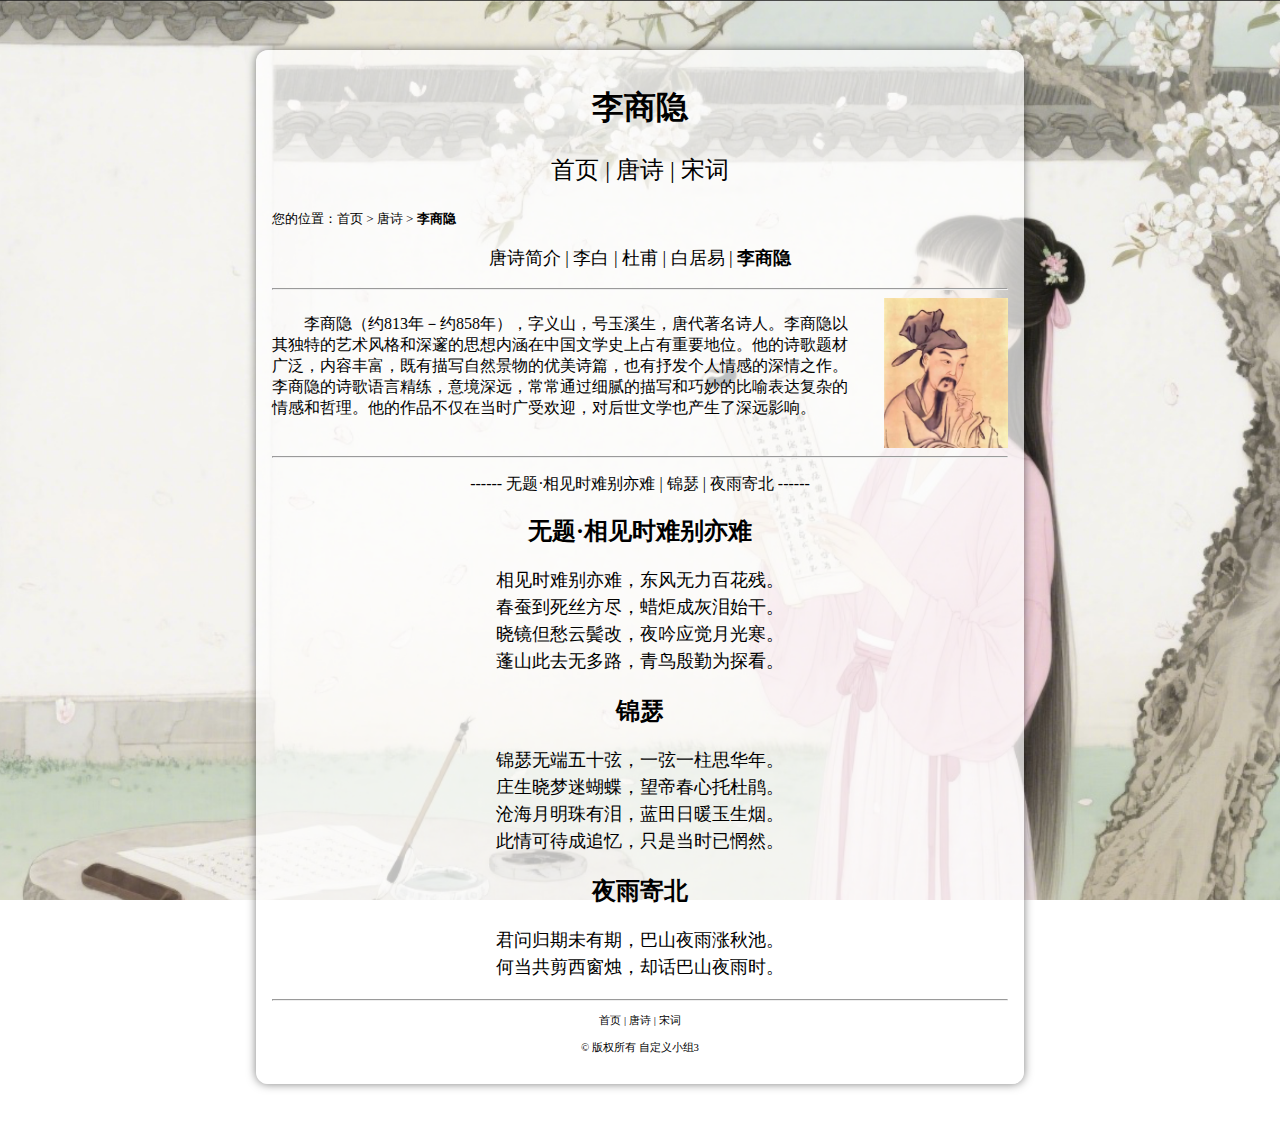
<file: tangshi/lishangyin.html>
<html>

<head>
    <title>李商隐</title>
    <link rel="stylesheet" href="../style.css">
</head>

<body>
    <div id="container">
        <h1>李商隐</h1>
        <p id="main_nav"><a href="../index.html">首页</a> | <a href="tangshi.html">唐诗</a> | <a href="../songci/songci.html">宋词</a></p>
        <p id="bread">您的位置：<a href="../index.html">首页</a> > <a href="tangshi.html">唐诗</a> > <strong>李商隐</strong></p>
        <p id="s_nav"><a href="tangshi.html">唐诗简介</a> | <a href="libai.html">李白</a> | <a href="dufu.html">杜甫</a> | <a href="baijuyi.html">白居易</a> | <strong>李商隐</strong></p>
        <hr>
        <div class="intro_box">
            <p class="intro_text">李商隐（约813年－约858年），字义山，号玉溪生，唐代著名诗人。李商隐以其独特的艺术风格和深邃的思想内涵在中国文学史上占有重要地位。他的诗歌题材广泛，内容丰富，既有描写自然景物的优美诗篇，也有抒发个人情感的深情之作。李商隐的诗歌语言精练，意境深远，常常通过细腻的描写和巧妙的比喻表达复杂的情感和哲理。他的作品不仅在当时广受欢迎，对后世文学也产生了深远影响。</p>
            <img class="intro_img" src="../images/lishangyin.jpeg">
        </div>
        <hr>
        <p id="toc">------ <a href="#wt">无题·相见时难别亦难</a> | <a href="#js">锦瑟</a> | <a href="#yyjb">夜雨寄北</a> ------</p>
        <h2><a name="wt" id="wt"></a>无题·相见时难别亦难</h2>
        <p class="poem">
            相见时难别亦难，东风无力百花残。<br>
            春蚕到死丝方尽，蜡炬成灰泪始干。<br>
            晓镜但愁云鬓改，夜吟应觉月光寒。<br>
            蓬山此去无多路，青鸟殷勤为探看。</p>
        <h2><a name="js" id="js"></a>锦瑟</h2>
        <p class="poem">
            锦瑟无端五十弦，一弦一柱思华年。<br>
            庄生晓梦迷蝴蝶，望帝春心托杜鹃。<br>
            沧海月明珠有泪，蓝田日暖玉生烟。<br>
            此情可待成追忆，只是当时已惘然。</p>
        <h2><a name="yyjb" id="yyjb"></a>夜雨寄北</h2>
        <p class="poem">
            君问归期未有期，巴山夜雨涨秋池。<br>
            何当共剪西窗烛，却话巴山夜雨时。</p>
        <hr>
        <p id="btm_nav"><small><a href="../index.html">首页</a> | <a href="tangshi.html">唐诗</a> | <a href="../songci/songci.html">宋词</a></small></p>
        <p id="copyright"><small>&copy; 版权所有 自定义小组3</small></p>
    </div>
</body>

</html>
</file>
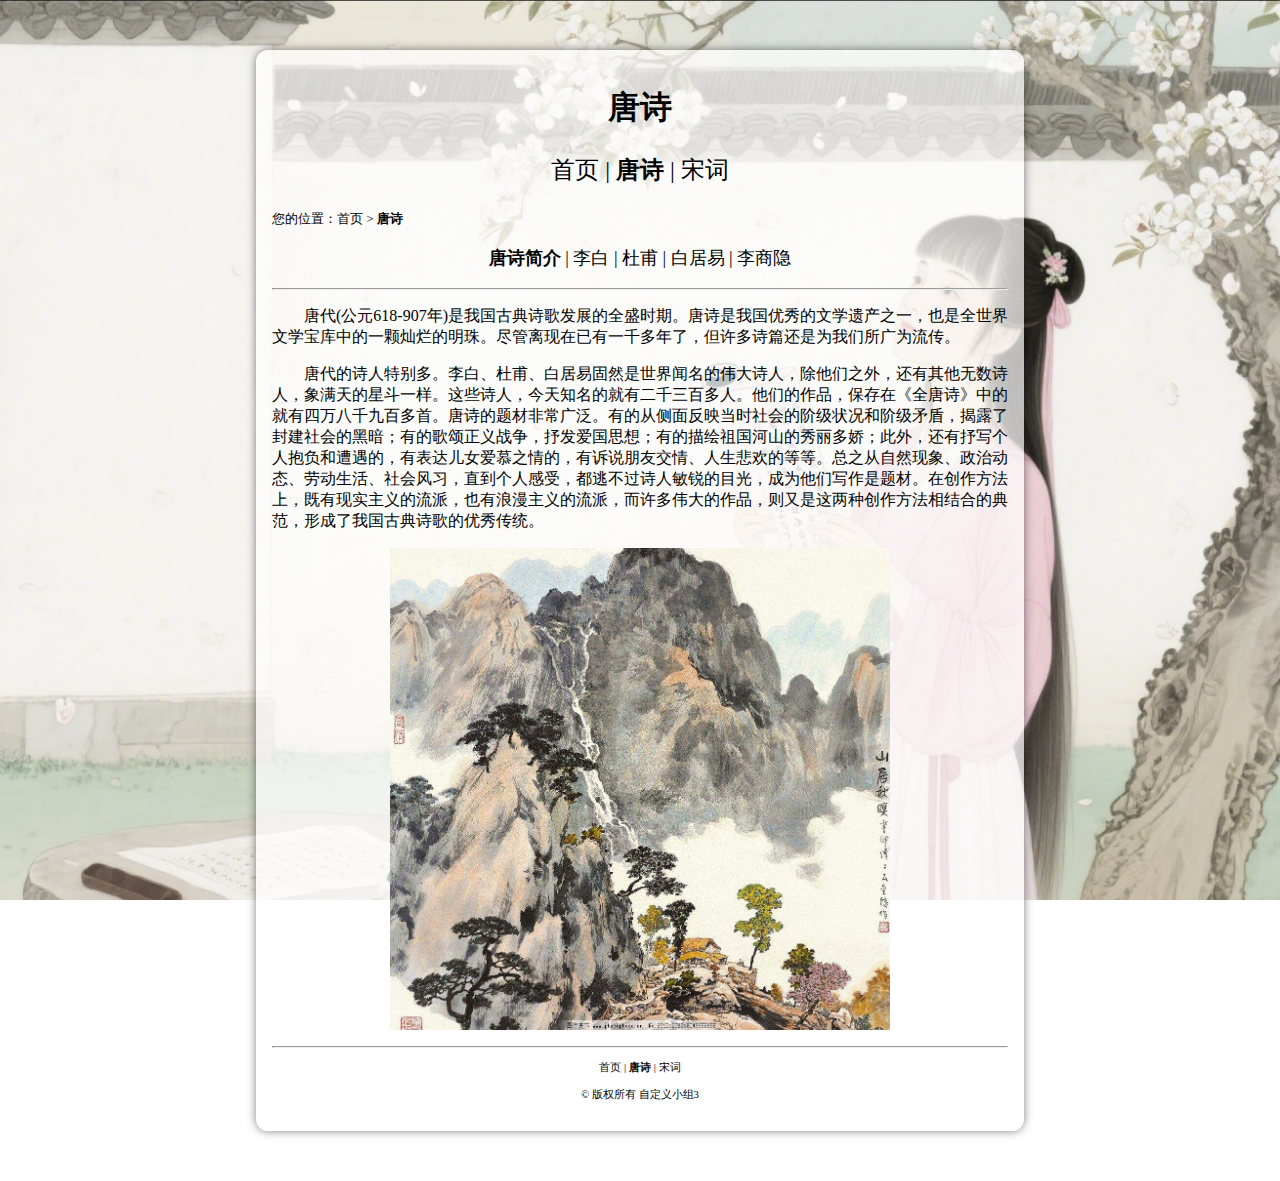
<file: tangshi/tangshi.html>
<html>

<head>
    <title>唐诗简介</title>
    <link rel="stylesheet" href="../style.css">
</head>

<body>
    <div id="container">
        <h1>唐诗</h1>
        <p id="main_nav"><a href="../index.html">首页</a> | <strong>唐诗</strong> | <a href="../songci/songci.html">宋词</a></p>
        <p id="bread">您的位置：<a href="../index.html">首页</a> > <strong>唐诗</strong></p>
        <p id="s_nav"><strong>唐诗简介</strong> | <a href="libai.html">李白</a> | <a href="dufu.html">杜甫</a> | <a href="baijuyi.html">白居易</a> | <a href="lishangyin.html">李商隐</a></p>
        <hr>
        <div class="intro">
            <p>唐代(公元618-907年)是我国古典诗歌发展的全盛时期。唐诗是我国优秀的文学遗产之一，也是全世界文学宝库中的一颗灿烂的明珠。尽管离现在已有一千多年了，但许多诗篇还是为我们所广为流传。</p>
            <p>唐代的诗人特别多。李白、杜甫、白居易固然是世界闻名的伟大诗人，除他们之外，还有其他无数诗人，象满天的星斗一样。这些诗人，今天知名的就有二千三百多人。他们的作品，保存在《全唐诗》中的就有四万八千九百多首。唐诗的题材非常广泛。有的从侧面反映当时社会的阶级状况和阶级矛盾，揭露了封建社会的黑暗；有的歌颂正义战争，抒发爱国思想；有的描绘祖国河山的秀丽多娇；此外，还有抒写个人抱负和遭遇的，有表达儿女爱慕之情的，有诉说朋友交情、人生悲欢的等等。总之从自然现象、政治动态、劳动生活、社会风习，直到个人感受，都逃不过诗人敏锐的目光，成为他们写作是题材。在创作方法上，既有现实主义的流派，也有浪漫主义的流派，而许多伟大的作品，则又是这两种创作方法相结合的典范，形成了我国古典诗歌的优秀传统。</p>
        </div>
        <p align="center"><img src="../images/tangshi.jpg" width="500"></p>
        <hr>
        <p id="btm_nav"><small><a href="../index.html">首页</a> | <strong>唐诗</strong> | <a href="../songci/songci.html">宋词</a></small></p>
        <p id="copyright"><small>&copy; 版权所有 自定义小组3</small></p>
    </div>
</body>

</html>
</file>
<file: style.css>
body {
    background-image: url("images/bg.png");
    background-attachment: fixed;
    background-size: cover;
    background-position: center;
    background-repeat: no-repeat;
    margin: 50px 20%;
}

#container {
    background: rgba(255, 255, 255, 0.7);
    box-shadow: 0 0 10px rgba(0, 0, 0, 0.5);
    border-radius: 12px;
    padding: 16px;
}

h1,
h2 {
    text-align: center;
    margin: 20px;
}

#main_nav {
    text-align: center;
    font: x-large 楷体;
}

#bread {
    font-size: small;
}

#s_nav {
    text-align: center;
    font-size: large;
}

#toc {
    text-align: center;
    font-family: 黑体;
}

#btm_nav {
    text-align: center;
    font-size: small;
}

#copyright {
    text-align: center;
    font-size: small;
}

.poem {
    text-align: center;
    line-height: 1.5em;
    font-size: large;
}

.intro {
    text-indent: 2em;
}

.intro_box {
    display: flex;
    justify-content: space-between;
}

.intro_text {
    flex: 1;
    text-indent: 2em;
    margin-right: 20px;
}

.intro_img {
    align-self: center;
    max-width: 20%;
    max-height: 150px;
    height: auto;
}

a {
    text-decoration: none;
    color: black;
}

a:hover {
    color: black;
    border-bottom: 3px solid black;
}
</file>
